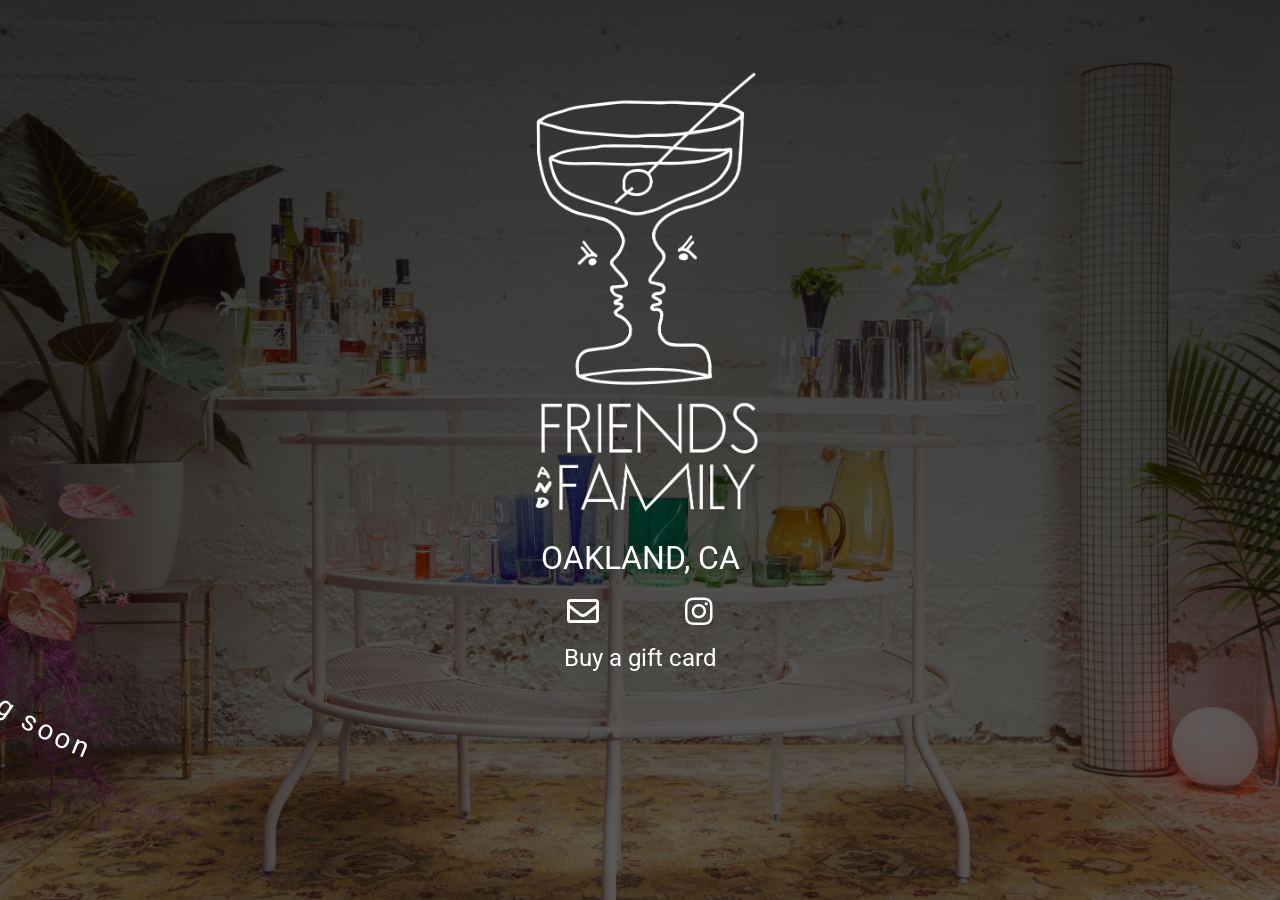
<file: index.html>
<!DOCTYPE html>
<html lang="en">
	<head>
		<meta charset="UTF-8">
		<meta content="width=device-width, initial-scale=1.0" name="viewport">
		<meta content="ie=edge" http-equiv="X-UA-Compatible">
		<link href="https://fonts.googleapis.com/css?family=Bungee+Shade|Roboto:300" rel="stylesheet">
		<link rel="stylesheet" href="https://use.fontawesome.com/releases/v5.6.3/css/all.css" integrity="sha384-UHRtZLI+pbxtHCWp1t77Bi1L4ZtiqrqD80Kn4Z8NTSRyMA2Fd33n5dQ8lWUE00s/" crossorigin="anonymous">
		<link href="./styles/style.css" rel="stylesheet" type="text/css">
		<title>FRIENDS AND FAMILY BAR</title>
	</head>
	<body>
		<img src='./assets/logo.png'>
		<h2> OAKLAND, CA </h2>
		<div class = "icons">
			<a href ='mailto:blake@friendsandfamilybar.com'><i class="far fa-envelope"></i></a> 
			<!-- <a href ='https://www.kickstarter.com/projects/friendsandfamily/friends-and-family-0?ref=project_link' target='_blank'><i class="fab fa-kickstarter"></i></a> -->
			<a href ='https://www.instagram.com/friendsandfamilybar/' target='_blank'><i class="fab fa-instagram" ></i></a>
		</div>
		<a href='https://squareup.com/gift/H06WEP06ZPJ46/order' target='_blank'><h3>Buy a gift card</h3></a>
		<svg width="100vw" height="160px" viewBox="0 0 1098.72 89.55">
			<path  id="curve" fill="transparent" d="M0.17,0.23c0,0,105.85,77.7,276.46,73.2s243.8-61.37,408.77-54.05c172.09,7.64,213.4,92.34,413.28,64.19"></path>
			<text>
				<textPath style="transform:translate3d(0,0,0);" alignment-baseline="top" xlink:href="#curve">coming soon</textPath>		
				<animate id='animataion' attributeType="XML" attributeName="x" from='-500' to='1098.72'   repeatCount="indefinite" />
			</text>
		</svg>
	</body>
	<script>
	let animate = document.querySelector("animate");
	let svg = document.querySelector("svg");
	let textPath = document.querySelector("textPath");

	const setDuration = (e) => {
		let windowWidth = window.innerWidth
		if (windowWidth > 1200){
			animate.setAttribute("dur", windowWidth / 300 )
			textPath.setAttribute('fill', 'white')
		} else if (windowWidth < 800){
			animate.setAttribute("dur", '3s')
			textPath.setAttribute('fill', 'white')
		} else { 
		animate.setAttribute("dur", windowWidth / 250 )
		textPath.setAttribute('fill', 'white')
		}
	}

	document.addEventListener("DOMContentLoaded", setDuration);
	window.addEventListener("resize", setDuration);
	</script>
</html>
</file>
<file: styles/style.css>
/* http://meyerweb.com/eric/tools/css/reset/ 
   v2.0 | 20110126
   License: none (public domain)
*/
html, body, div, span, applet, object, iframe,
h1, h2, h3, h4, h5, h6, p, blockquote, pre,
a, abbr, acronym, address, big, cite, code,
del, dfn, em, img, ins, kbd, q, s, samp,
small, strike, strong, sub, sup, tt, var,
b, u, i, center,
dl, dt, dd, ol, ul, li,
fieldset, form, label, legend,
table, caption, tbody, tfoot, thead, tr, th, td,
article, aside, canvas, details, embed,
figure, figcaption, footer, header, hgroup,
menu, nav, output, ruby, section, summary,
time, mark, audio, video {
  margin: 0;
  padding: 0;
  border: 0;
  font-size: 100%;
  font: inherit;
  vertical-align: baseline;
}

/* HTML5 display-role reset for older browsers */
article, aside, details, figcaption, figure,
footer, header, hgroup, menu, nav, section {
  display: block;
}

body {
  line-height: 1;
}

ol, ul {
  list-style: none;
}

blockquote, q {
  quotes: none;
}

blockquote:before, blockquote:after,
q:before, q:after {
  content: '';
  content: none;
}

table {
  border-collapse: collapse;
  border-spacing: 0;
}

html, body {
  font-size: 16px;
  height: 100vh;
  width: 100vw;
  overflow: hidden !important;
  margin: 0;
  padding: 0;
  display: -webkit-box;
  display: -ms-flexbox;
  display: flex;
  -webkit-box-orient: vertical;
  -webkit-box-direction: normal;
      -ms-flex-direction: column;
          flex-direction: column;
  -webkit-box-pack: center;
      -ms-flex-pack: center;
          justify-content: center;
  -webkit-box-align: center;
      -ms-flex-align: center;
          align-items: center;
}

body {
  overflow-x: hidden !important;
  overflow-y: hidden !important;
  height: 90vh;
  overflow: scroll;
  background: -webkit-gradient(linear, left top, left bottom, from(rgba(0, 0, 0, 0.8)), to(rgba(0, 0, 0, 0.6))), url("../assets/bar-optimized.jpg");
  background: linear-gradient(rgba(0, 0, 0, 0.8), rgba(0, 0, 0, 0.6)), url("../assets/bar-optimized.jpg");
  background-position: left;
  background-repeat: no-repeat;
  background-size: cover;
}

@media only screen and (min-width: 900px) {
  body {
    background-position: top;
  }
}

body img {
  width: 50%;
}

@media only screen and (min-width: 1400px) {
  body img {
    width: 20%;
  }
}

@media only screen and (min-width: 1000px) and (max-width: 1400px) {
  body img {
    width: 25%;
  }
}

@media only screen and (min-width: 700px) and (max-width: 1000px) {
  body img {
    width: 35%;
  }
}

body h2 {
  font-size: 2em;
  margin-bottom: .7em;
  font-family: "Roboto", sans-serif;
  color: white;
}

body a {
  text-decoration: none;
}

body h3 {
  font-size: 1.5em;
  margin: .7em;
  font-family: "Roboto", sans-serif;
  color: white;
}

body .icons {
  display: -webkit-box;
  display: -ms-flexbox;
  display: flex;
  -webkit-box-pack: space-evenly;
      -ms-flex-pack: space-evenly;
          justify-content: space-evenly;
  width: 50%;
}

@media only screen and (min-width: 1400px) {
  body .icons {
    width: 25%;
  }
}

@media only screen and (min-width: 1000px) and (max-width: 1400px) {
  body .icons {
    width: 25%;
  }
}

@media only screen and (min-width: 700px) and (max-width: 1000px) {
  body .icons {
    width: 35%;
  }
}

body .icons a {
  font-size: 3.5vh;
  text-align: center;
  font-family: "Roboto", sans-serif;
  color: white;
  text-decoration: none;
}

body .icons a:hover {
  -webkit-transform: scale(1.2);
          transform: scale(1.2);
}

svg {
  overflow: visible;
  width: 100%;
}

svg text {
  letter-spacing: 3px;
  font-family: "Roboto", sans-serif;
  font-size: 3em;
}

@media only screen and (min-width: 1400px) {
  svg text {
    font-size: 1.5em;
  }
}

@media only screen and (min-width: 1000px) and (max-width: 1400px) {
  svg text {
    font-size: 1.5em;
  }
}

@media only screen and (min-width: 700px) and (max-width: 1000px) {
  svg text {
    font-size: 2em;
  }
}
/*# sourceMappingURL=style.css.map */
</file>
